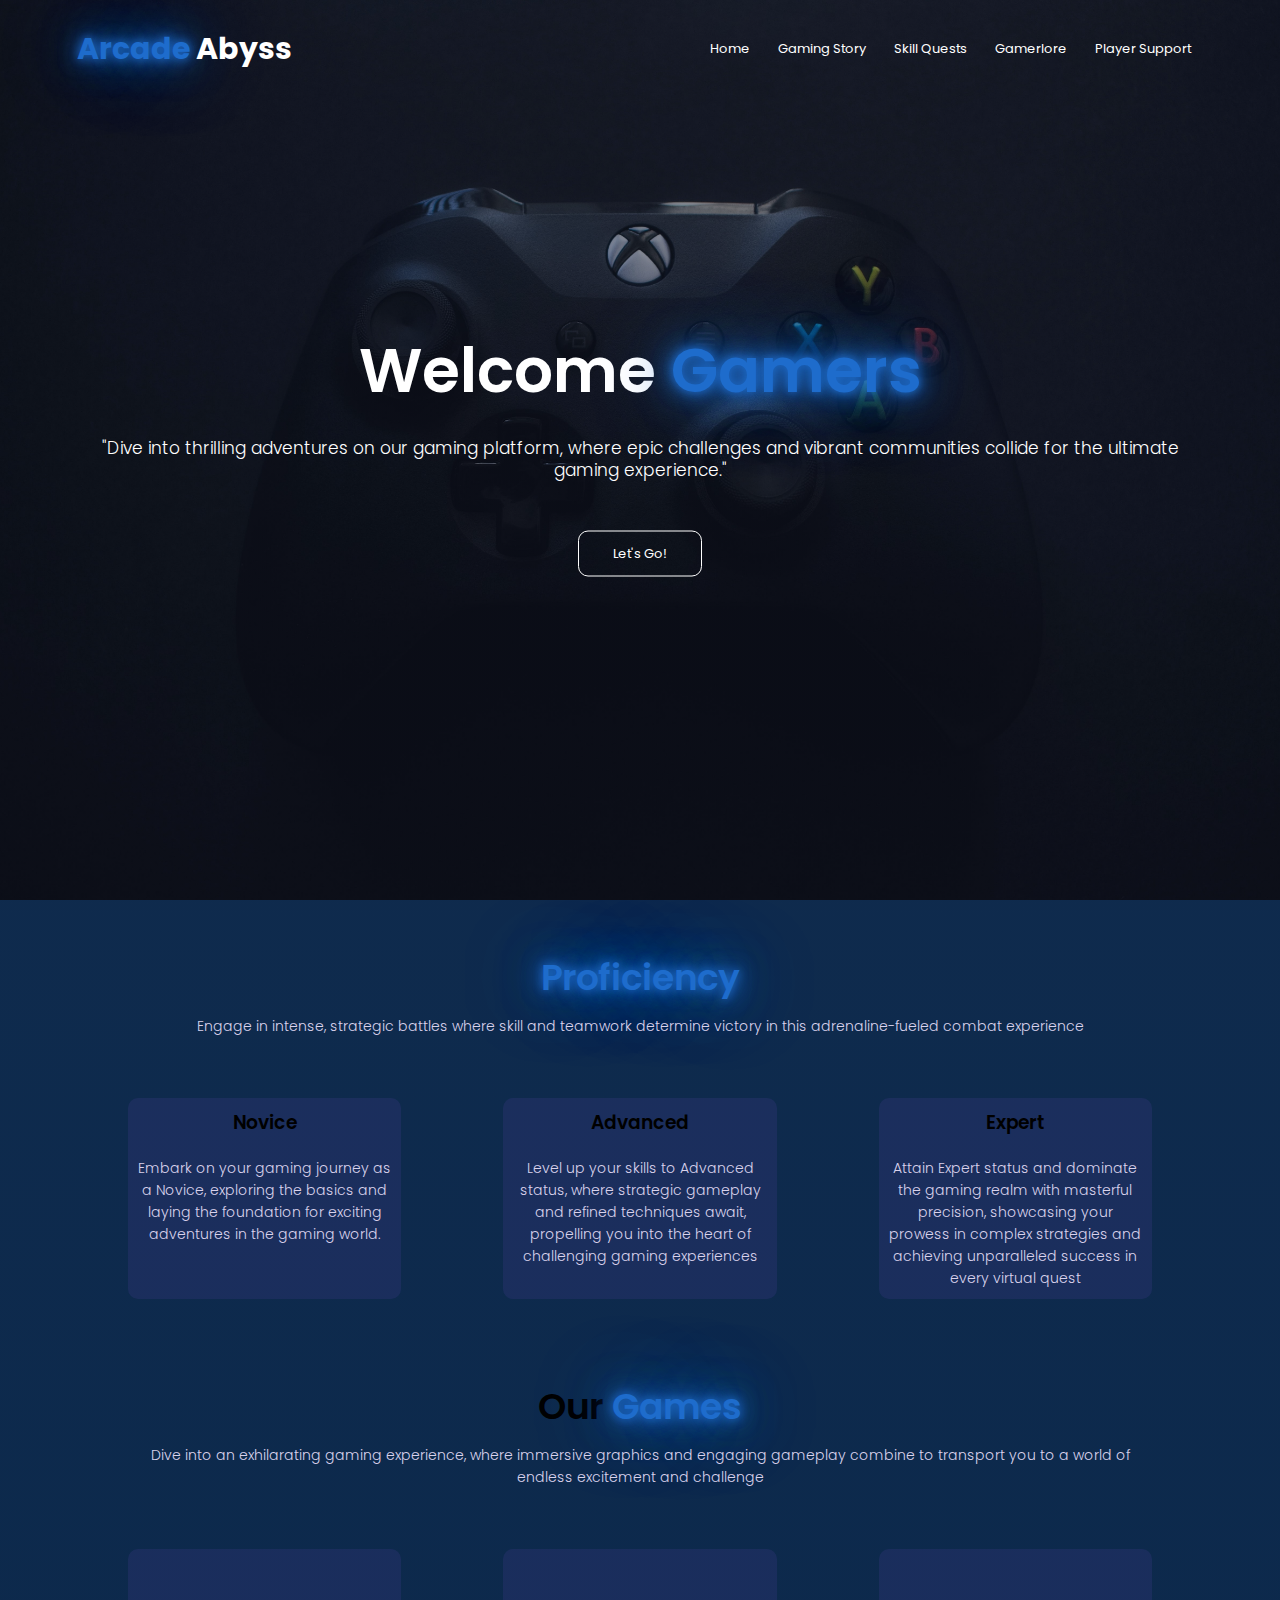
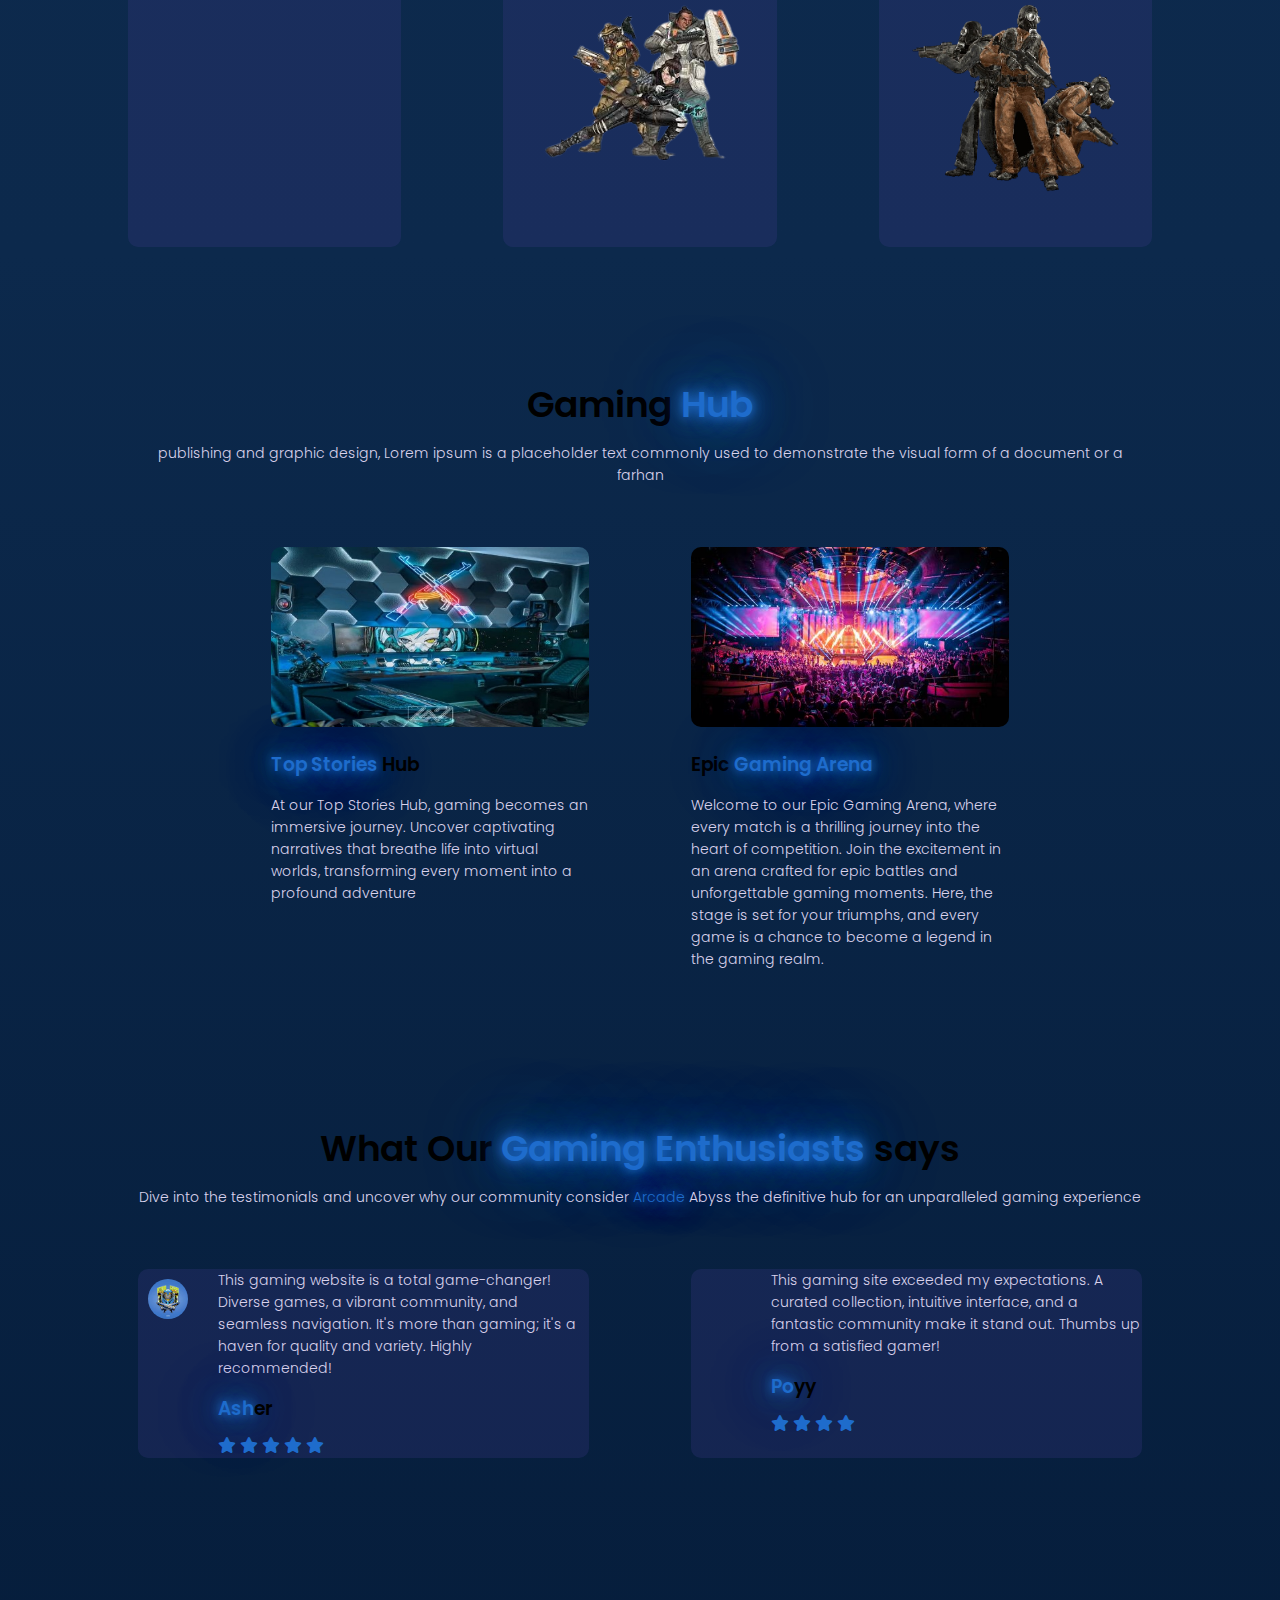
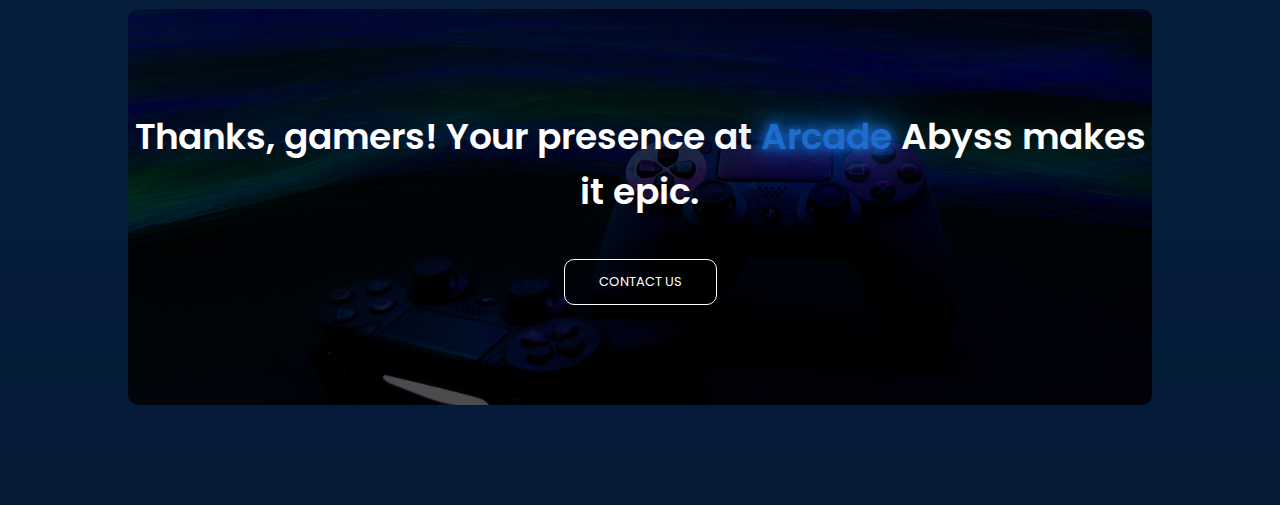
<file: index.html>
<!DOCTYPE html>
<html>
<head>
    <meta name="viewport" content="width=device-width, initial-scale=1.0">
    <title>Arcade Abyss</title>
    <link rel="stylesheet" type="text/css" href="./style/style.css">
    <link rel="shortcut icon" href="./img/favicon.png" type="image/x-icon">
    <link rel="stylesheet" href="https://cdnjs.cloudflare.com/ajax/libs/font-awesome/6.5.1/css/all.min.css">

</head>
<body>

<section class="header">
    <nav>
        <a href="index.html" class="logo"><span class="span">Arcade </span>Abyss</a>
        <div class="nav-links" id="navLinks">
            <i class="fa fa-times" onclick="toggleMenu()"></i>
            <ul>
                <li><a href="index.html" onclick="toggleMenu()">Home</a></li>
                <li><a href="./html/GamingStory.html" onclick="toggleMenu()">Gaming Story</a></li>
                <li><a href="./html/SkillQuests.html" onclick="toggleMenu()">Skill Quests</a></li>
                <li><a href="./html/Gamerlore.html" onclick="toggleMenu()">Gamerlore</a></li>
                <li><a href="./html/PlayerSupport.html" onclick="toggleMenu()">Player Support</a></li>
            </ul>
        </div>
        <i class="fa fa-bars" aria-hidden="true" onclick="toggleMenu()"></i>
    </nav>
    

    <div class="text-box">
        <h1>Welcome<span class="span"> Gamers</span></h1>
        <p>"Dive into thrilling adventures on our gaming platform, where epic challenges and vibrant communities collide for the ultimate gaming experience."</p>

        <a href="" class="hi-btn">Let's Go!</a>

    </div>
</section>



<section class="game">
    <h1><span class="span">Proficiency</span> </h1>
    <p>Engage in intense, strategic battles where skill and teamwork determine victory in this adrenaline-fueled combat experience</p>
    <div class="row">
        <div class="game-col">
            <h3>Novice</h3>
            <p>Embark on your gaming journey as a Novice, exploring the basics and laying the foundation for exciting adventures in the gaming world.</p>
        </div>
        <div class="game-col">
            <h3>Advanced</h3>
            <p>Level up your skills to Advanced status, where strategic gameplay and refined techniques await, propelling you into the heart of challenging gaming experiences</p>
        </div>
        <div class="game-col">
            <h3>Expert</h3>
            <p>Attain Expert status and dominate the gaming realm with masterful precision, showcasing your prowess in complex strategies and achieving unparalleled success in every virtual quest</p>
        </div>

    </div>
</section>



<section class="game">
    <h1>Our <span class="span">Games</span></h1>
    <p>Dive into an exhilarating gaming experience, where immersive graphics and engaging gameplay combine to transport you to a world of endless excitement and challenge</p>

    <div class="row">
        <div class="game-col">
            <img decoding="async" class="uni" src="./img/fortnite.png">
            <div class="layer">
                <h3>Fortnite</h3>
            </div>
        </div>
        <div class="game-col">
            <img decoding="async" class="uni" src="./img/apex.png">
            <div class="layer">
                <h3>Apex Legends</h3>
            </div>
        </div>
        <div class="game-col">
            <img decoding="async" class="uni" src="./img/cod.png">
            <div class="layer">
                <h3>Call of Duty</h3>
            </div>
        </div>
    </div>
</section>



<section class="facilities">
    <h1>Gaming <span class="span">Hub</span></h1>
    <p>publishing and graphic design, Lorem ipsum is a placeholder text commonly used to demonstrate the visual form of a document or a farhan</p>

    <div class="row">
        <div class="facilities-col">
            <img decoding="async" src="./img/hub.jpg">
            <h3><span class="span">Top Stories</span>  Hub</h3>
            <p>At our Top Stories Hub, gaming becomes an immersive journey. Uncover captivating narratives that breathe life into virtual worlds, transforming every moment into a profound adventure</p>
        </div>
        <div class="facilities-col">
            <img decoding="async" src="./img/arena.jpg">
            <h3>Epic<span class="span"> Gaming Arena</span></h3>
            <p>Welcome to our Epic Gaming Arena, where every match is a thrilling journey into the heart of competition. Join the excitement in an arena crafted for epic battles and unforgettable gaming moments. Here, the stage is set for your triumphs, and every game is a chance to become a legend in the gaming realm.</p>
        </div>
</section>




<section class="testimonials">
    <h1>What Our <span class="span">Gaming Enthusiasts</span>  says</h1>
    <p>Dive into the testimonials and uncover why our community consider <span class="span">Arcade</span> Abyss the definitive hub for an unparalleled gaming experience</p>

    <div class="row">
        <div class="testimonials-col">
            <img decoding="async" src="./img/user2.jpg">
            <div>
                <p>This gaming website is a total game-changer! Diverse games, a vibrant community, and seamless navigation. It's more than gaming; it's a haven for quality and variety. Highly recommended!</p>
                <h3><span class="span">Ash</span>er</h3>
                <i class="fa fa-star"></i>
                <i class="fa fa-star"></i>
                <i class="fa fa-star"></i>
                <i class="fa fa-star"></i>
                <i class="fa fa-star"></i>
            </div>
        </div>
        <div class="testimonials-col">
            <img decoding="async" src="./img/user1.png">
            <div>
                <p>This gaming site exceeded my expectations. A curated collection, intuitive interface, and a fantastic community make it stand out. Thumbs up from a satisfied gamer!</p>
                <h3><span class="span">Po</span>yy</h3>
                <i class="fa fa-star"></i>
                <i class="fa fa-star"></i>
                <i class="fa fa-star"></i>
                <i class="fa fa-star"></i>
                <i class="fa fa-star-half-o"></i>
            </div>
        </div>
    </div>
</section>



<section class="cta">
    <h1>Thanks, gamers! Your presence at <span class="span">Arcade</span> Abyss makes it epic. </h1>
    <a href="./html/contact.html" class="hi-btn">CONTACT US</a>
</section>

</body>
<script src="./js/main.js"></script>
</html>
</file>
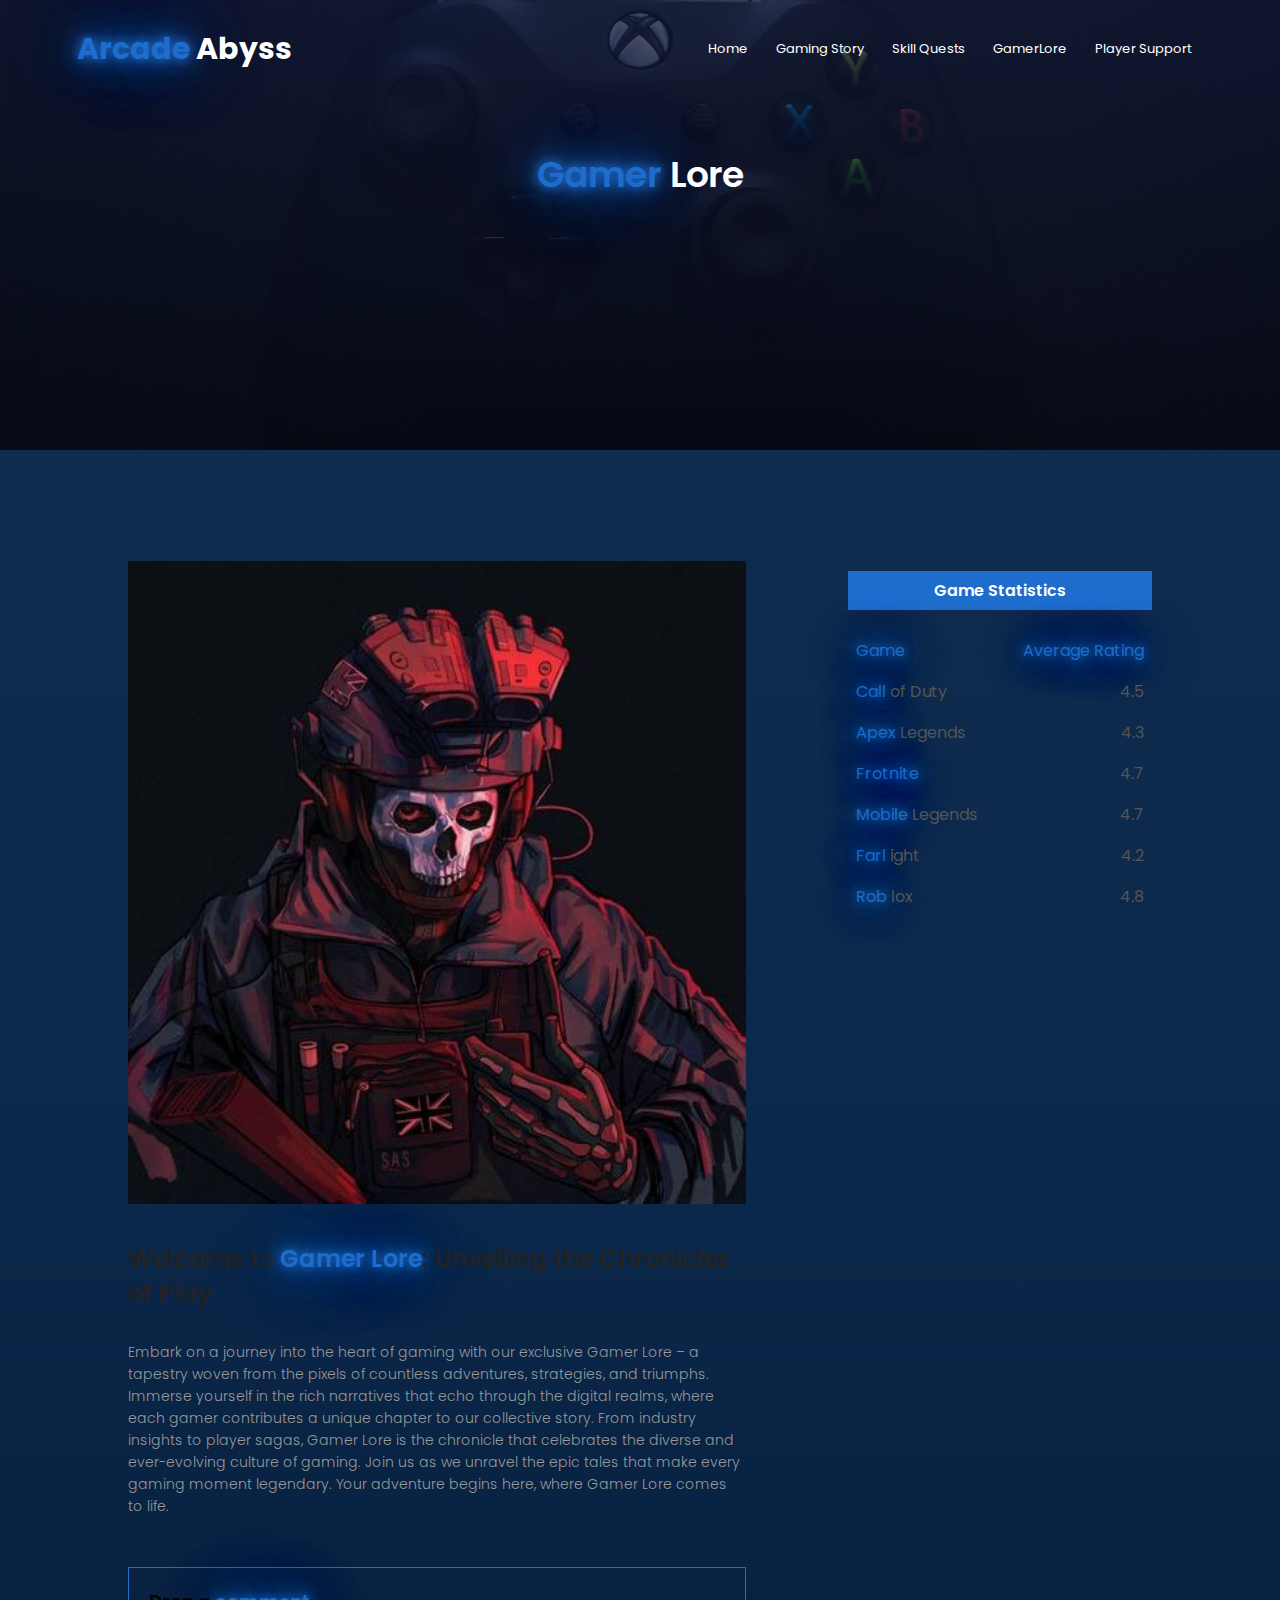
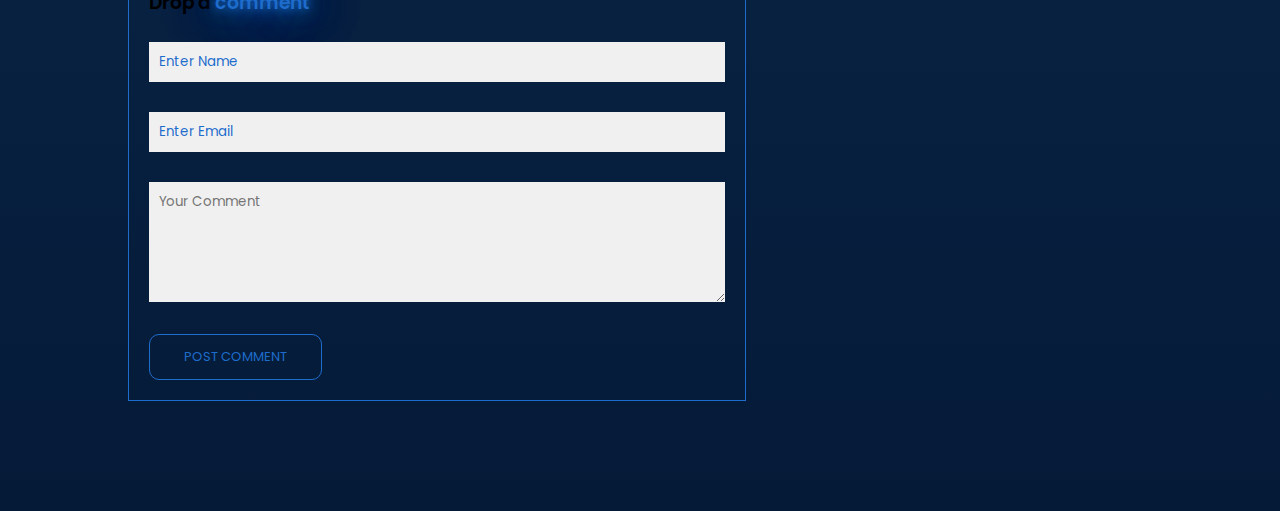
<file: html/Gamerlore.html>
<!DOCTYPE html>
<html>
<head>
    <meta name="viewport" content="width=device-width, initial-scale=1.0">
    <title>Arcade Abyss</title>
    <link rel="shortcut icon" href="../img/favicon.png" type="image/x-icon">
    <link rel="stylesheet" href="../style/style.css">
    <link rel="stylesheet" href="https://cdnjs.cloudflare.com/ajax/libs/font-awesome/6.5.1/css/all.min.css">
    <style>
        .sub-header{
            background-image: linear-gradient(rgba(11, 19, 52, 0.7),rgba(3, 6, 19, 0.7)),url(../img/bg.jpg);
        }
    </style>
</head>
<body>

<section class="sub-header">
    <nav>
        <a href="index.html" class="logo"><span class="span">Arcade </span>Abyss</a>
        <div class="nav-links" id="navLinks">
            <i class="fa fa-times" onclick="toggleMenu()"></i>
            <ul>
                <li><a href="../index.html" onclick="toggleMenu()">Home</a></li>
                <li><a href="./GamingStory.html" onclick="toggleMenu()">Gaming Story</a></li>
                <li><a href="./SkillQuests.html" onclick="toggleMenu()">Skill Quests</a></li>
                <li><a href="./Gamerlore.html" onclick="toggleMenu()">GamerLore</a></li>
                <li><a href="./PlayerSupport.html" onclick="toggleMenu()">Player Support</a></li>
            </ul>
        </div>
        <i class="fa fa-bars" aria-hidden="true" onclick="toggleMenu()"></i>
    </nav>
    <h1><span class="span">Gamer </span>Lore</h1>
</section>



<section class="blog-content">
    <div class="row">
        <div class="blog-left">
            <img decoding="async" src="../img/gamerlore.jpg">
            <h2>Welcome to <span class="span">Gamer Lore</span>: Unveiling the Chronicles of Play</h2>
            <p>Embark on a journey into the heart of gaming with our exclusive Gamer Lore – a tapestry woven from the pixels of countless adventures, strategies, and triumphs. Immerse yourself in the rich narratives that echo through the digital realms, where each gamer contributes a unique chapter to our collective story. From industry insights to player sagas, Gamer Lore is the chronicle that celebrates the diverse and ever-evolving culture of gaming. Join us as we unravel the epic tales that make every gaming moment legendary. Your adventure begins here, where Gamer Lore comes to life.</p>


            <div class="comment-box">
                <h3>Drop a <span class="span">comment</span> </h3>

                <form class="comment-form">
                    <input type="text" placeholder="Enter Name">
                    <input type="email" placeholder="Enter Email">
                    <textarea rows="5" placeholder="Your Comment"></textarea>
                    <button type="submit" class="hi-btn red-btn">POST COMMENT</button>
                </form>
            </div>

        </div>
        <div class="blog-right">
            <h3>Game Statistics</h3>
            <div>
                <span class="span">Game</span>
                <span class="span">Average Rating</span>
            </div>
            <div>
                <span> <span class="span">Call</span>  of Duty</span>
                <span>4.5</span>
            </div>
            <div>
                <span><span class="span">Apex</span> Legends</span>
                <span>4.3</span>
            </div>
            <div>
                <span><span class="span">Frotnite</span> </span>
                <span>4.7</span>
            </div>
            <div>
                <span><span class="span">Mobile</span>  Legends</span>
                <span>4.7</span>
            </div>
            <div>
                <span><span class="span">Farl</span> ight</span>
                <span>4.2</span>
            </div>
            <div>
                <span><span class="span">Rob</span> lox</span>
                <span>4.8</span>
            </div>
        </div>
    </div>
</section>

<script src="../js/main.js"></script>
</body>
</html>
</file>
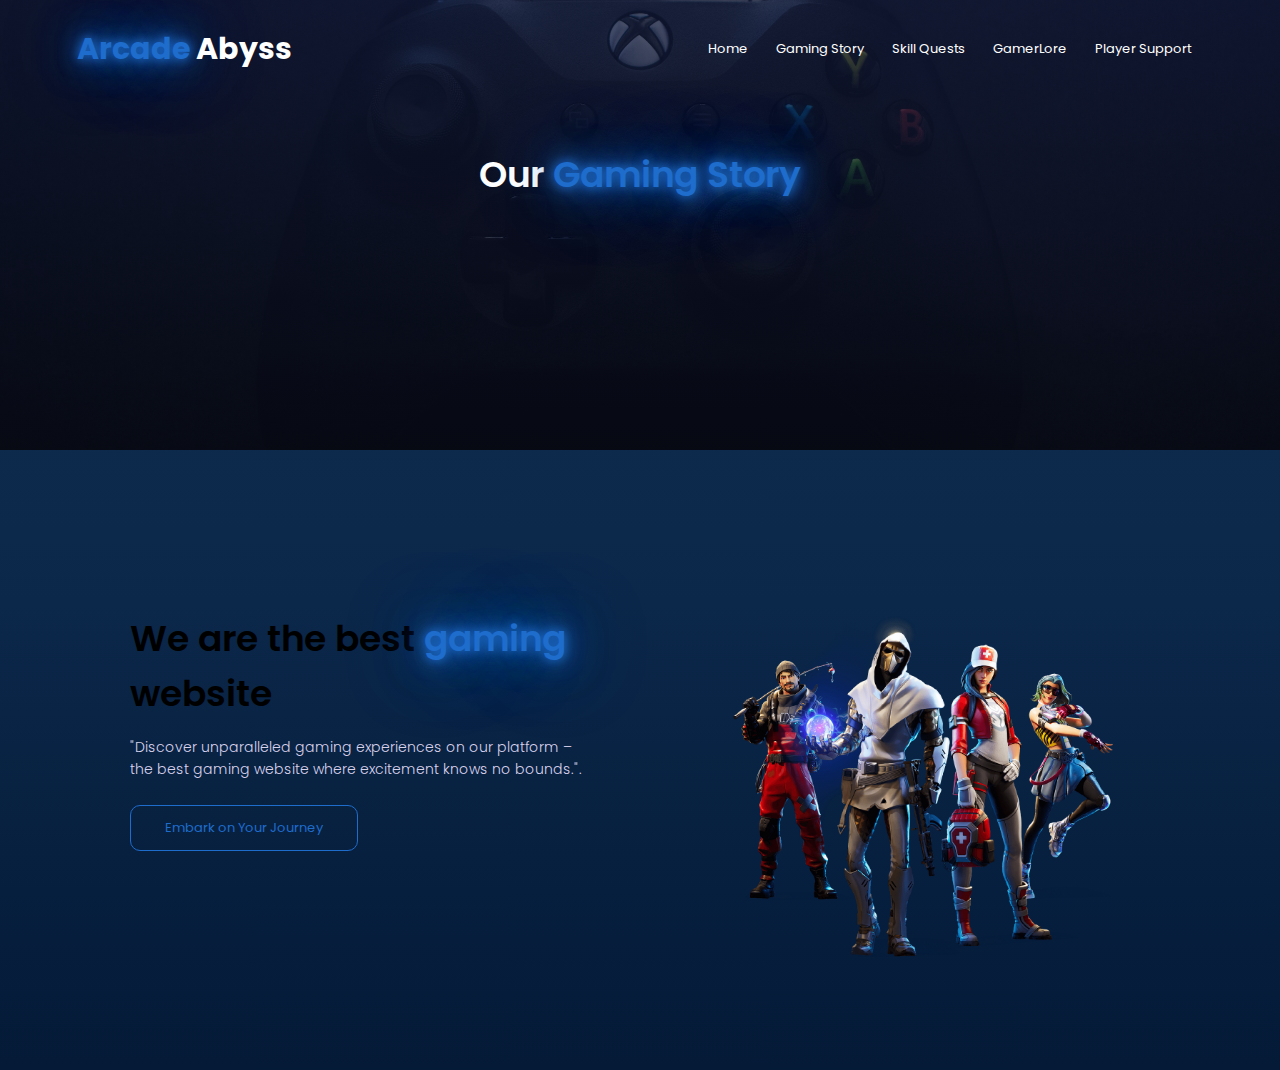
<file: html/GamingStory.html>
<!DOCTYPE html>
<html>
<head>
    <meta name="viewport" content="width=device-width, initial-scale=1.0">
    <title>Arcade Abyss</title>
    <link rel="shortcut icon" href="../img/favicon.png" type="image/x-icon">
    <link rel="stylesheet" href="../style/style.css">
    <link rel="stylesheet" href="https://cdnjs.cloudflare.com/ajax/libs/font-awesome/6.5.1/css/all.min.css">
    <style>
        .sub-header{
            background-image: linear-gradient(rgba(11, 19, 52, 0.7),rgba(3, 6, 19, 0.7)),url(../img/bg.jpg);
        }
    </style>
</head>
<body>

<section class="sub-header">
    <nav>
        <a href="index.html" class="logo"><span class="span">Arcade </span>Abyss</a>
        <div class="nav-links" id="navLinks">
            <i class="fa fa-times" onclick="toggleMenu()"></i>
            <ul>
                <li><a href="../index.html" onclick="toggleMenu()">Home</a></li>
                <li><a href="./GamingStory.html" onclick="toggleMenu()">Gaming Story</a></li>
                <li><a href="./SkillQuests.html" onclick="toggleMenu()">Skill Quests</a></li>
                <li><a href="./Gamerlore.html" onclick="toggleMenu()">GamerLore</a></li>
                <li><a href="./PlayerSupport.html" onclick="toggleMenu()">Player Support</a></li>
            </ul>
        </div>
        <i class="fa fa-bars" aria-hidden="true" onclick="toggleMenu()"></i>
    </nav>
    
    <h1>Our <span class="span"> Gaming Story</span></h1>
</section>





<section class="about-us">
    <div class="row">
        <div class="about-col">
            <h1>We are the best <span class="span">gaming </span>website</h1>
            <p>
                "Discover unparalleled gaming experiences on our platform – the best gaming website where excitement knows no bounds.".</p>
            <a href="#" class="hi-btn red-btn">Embark on Your Journey</a>
        </div>
        <div class="about-col">
            <img decoding="async" src="../img/fortnite.png">
        </div>
    </div>
</section>

<script src="../js/main.js"></script>
</body>
</html>
</file>
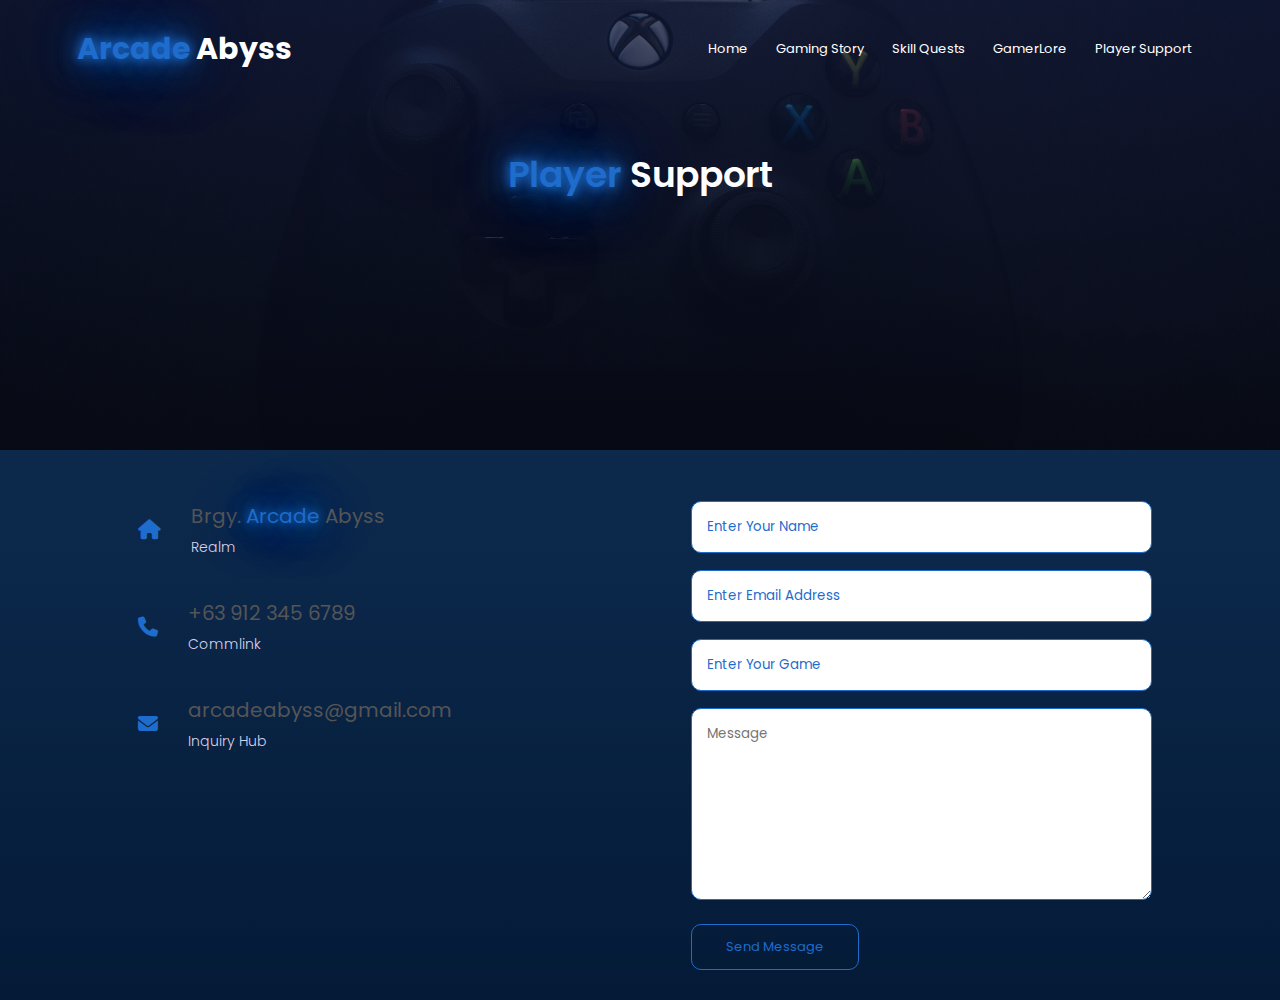
<file: html/PlayerSupport.html>
<!DOCTYPE html>
<html>
<head>
    <meta name="viewport" content="width=device-width, initial-scale=1.0">
    <title>Arcade Abyss</title>
    <link rel="shortcut icon" href="../img/favicon.png" type="image/x-icon">
    <link rel="stylesheet" href="../style/style.css">
    <link rel="stylesheet" href="https://cdnjs.cloudflare.com/ajax/libs/font-awesome/6.5.1/css/all.min.css">
    <style>
        .sub-header{
            background-image: linear-gradient(rgba(11, 19, 52, 0.7),rgba(3, 6, 19, 0.7)),url(../img/bg.jpg);
        }
    </style>
</head>
<body>

<section class="sub-header">
    <nav>
        <a href="index.html" class="logo"><span class="span">Arcade </span>Abyss</a>
        <div class="nav-links" id="navLinks">
            <i class="fa fa-times" onclick="toggleMenu()"></i>
            <ul>
                <li><a href="../index.html" onclick="toggleMenu()">Home</a></li>
                <li><a href="./GamingStory.html" onclick="toggleMenu()">Gaming Story</a></li>
                <li><a href="./SkillQuests.html" onclick="toggleMenu()">Skill Quests</a></li>
                <li><a href="./Gamerlore.html" onclick="toggleMenu()">GamerLore</a></li>
                <li><a href="./PlayerSupport.html" onclick="toggleMenu()">Player Support</a></li>
            </ul>
        </div>
        <i class="fa fa-bars" aria-hidden="true" onclick="toggleMenu()"></i>
    </nav>
    <h1><span class="span">Player</span> Support</h1>
</section>

<section class="contact-us">
    <div class="row">
        <div class="contact-col">
            <div>
                <i class="fa fa-home"></i>
                <span>
                    <h5>Brgy. <span class="span">Arcade</span> Abyss </h5>
                    <p>Realm</p>
                </span>
            </div>
            <div>
                <i class="fa fa-phone"></i>
                <span>
                    <h5>+63 912 345 6789</h5>
                    <p>Commlink</p>
                </span>
            </div>
            <div>
                <i class="fa fa-envelope"></i>
                <span>
                    <h5>arcadeabyss@gmail.com</h5>
                    <p>Inquiry Hub</p>
                </span>
            </div>
        </div>
        <div class="contact-col">
            <form action="#" method="post">
                <input type="text" name="name" placeholder="Enter Your Name" required>
                <input type="email" name="email" placeholder="Enter Email Address" required>
                <input type="text" name="subject" placeholder="Enter Your Game" required>
                <textarea rows="8" name="message" placeholder="Message" required></textarea>
                <button type="submit" class="hi-btn red-btn">Send Message</button>
            </form>
        </div>
    </div>
</section>

<script src="../js/main.js"></script>
</body>
</html>
</file>
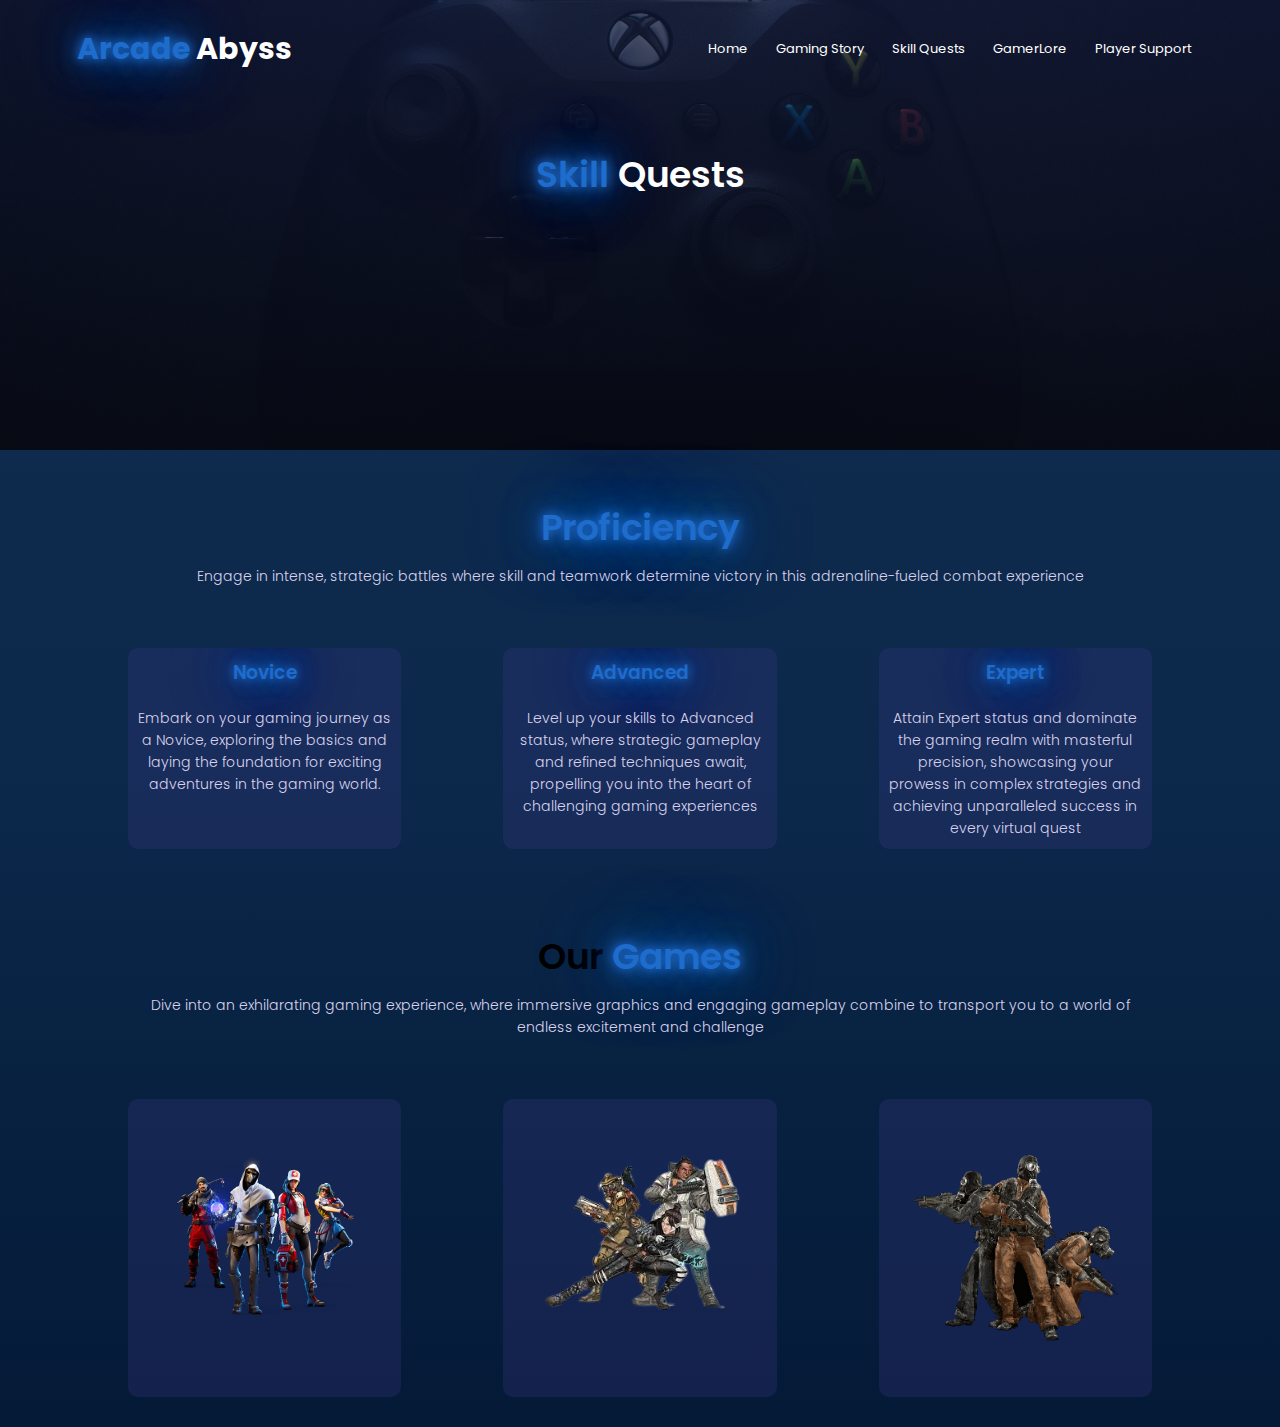
<file: html/SkillQuests.html>
<!DOCTYPE html>
<html>
<head>
    <meta name="viewport" content="width=device-width, initial-scale=1.0">
    <title>Arcade Abyss</title>
    <link rel="shortcut icon" href="../img/favicon.png" type="image/x-icon">
    <link rel="stylesheet" href="../style/style.css">
    <link rel="stylesheet" href="https://cdnjs.cloudflare.com/ajax/libs/font-awesome/6.5.1/css/all.min.css">
    <style>
        .sub-header{
            background-image: linear-gradient(rgba(11, 19, 52, 0.7),rgba(3, 6, 19, 0.7)),url(../img/bg.jpg);
        }
    </style>
</head>
<body>

<section class="sub-header">
    <nav>
        <a href="index.html" class="logo"><span class="span">Arcade </span>Abyss</a>
        <div class="nav-links" id="navLinks">
            <i class="fa fa-times" onclick="toggleMenu()"></i>
            <ul>
                <li><a href="../index.html" onclick="toggleMenu()">Home</a></li>
                <li><a href="./GamingStory.html" onclick="toggleMenu()">Gaming Story</a></li>
                <li><a href="./SkillQuests.html" onclick="toggleMenu()">Skill Quests</a></li>
                <li><a href="./Gamerlore.html" onclick="toggleMenu()">GamerLore</a></li>
                <li><a href="./PlayerSupport.html" onclick="toggleMenu()">Player Support</a></li>
            </ul>
        </div>
        <i class="fa fa-bars" aria-hidden="true" onclick="toggleMenu()"></i>
    </nav>
    <h1><span class="span">Skill </span>Quests</h1>
</section>


<section class="game">
    <h1><span class="span">Proficiency</span> </h1>
    <p>Engage in intense, strategic battles where skill and teamwork determine victory in this adrenaline-fueled combat experience</p>
    <div class="row">
        <div class="game-col">
            <h3 class="span">Novice</h3>
            <p>Embark on your gaming journey as a Novice, exploring the basics and laying the foundation for exciting adventures in the gaming world.</p>
        </div>
        <div class="game-col">
            <h3 class="span">Advanced</h3>
            <p>Level up your skills to Advanced status, where strategic gameplay and refined techniques await, propelling you into the heart of challenging gaming experiences</p>
        </div>
        <div class="game-col">
            <h3 class="span">Expert</h3>
            <p>Attain Expert status and dominate the gaming realm with masterful precision, showcasing your prowess in complex strategies and achieving unparalleled success in every virtual quest</p>
        </div>

    </div>
</section>



<section class="game">
    <h1>Our <span class="span">Games</span></h1>
    <p>Dive into an exhilarating gaming experience, where immersive graphics and engaging gameplay combine to transport you to a world of endless excitement and challenge</p>

    <div class="row">
        <div class="game-col">
            <img decoding="async" class="uni" src="../img/fortnite.png">
            <div class="layer">
                <h3>Fortnite</h3>
            </div>
        </div>
        <div class="game-col">
            <img decoding="async" class="uni" src="../img/apex.png">
            <div class="layer">
                <h3>Apex Legends</h3>
            </div>
        </div>
        <div class="game-col">
            <img decoding="async" class="uni" src="../img/cod.png">
            <div class="layer">
                <h3>Call of Duty</h3>
            </div>
        </div>
    </div>
</section>

<script src="../js/main.js"></script>
</html>
</file>
<file: style/style.css>
@import url('https://fonts.googleapis.com/css2?family=Poppins:wght@200;300;400;500;600;700&display=swap');

*{
    margin: 0;
    padding: 0;
    font-family: 'Poppins', sans-serif;
}
body{
background: linear-gradient(to bottom, #112c4e, #0c294c, #041a37);
}
:root{
    --blue: #1e6ccc;
    --font: rgb(217, 210, 236);
}
.header{
    min-height: 100vh;
    width: 100%;
    background-image: linear-gradient(rgba(4,9,30,0.4),rgba(4,9,30,0.4)),url(../img/bg.jpg);
    background-size: cover;
    background-position: center;
    position: relative;
}
nav{
    display: flex;
    padding: 2% 6%;
    justify-content: space-between;
    align-items: center;
}

.logo{
    color: #fff;
    text-decoration: none;
    font-size: 30px;
    font-weight: 700;
}
.span{
    color: var(--blue);
      text-shadow: 0 0 10px rgba(30, 108, 204, 1),
                   0 0 20px rgba(30, 108, 204, 1),
                   0 0 40px rgba(30, 108, 204, 1),
                   0 0 80px rgba(30, 108, 204, 1);
}
.nav-links{
    flex: 1;
    text-align: right;
}
.nav-links ul li{
    list-style: none;
    display: inline-block;
    padding: 8px 12px;
    position: relative;
}
.nav-links ul li a{
    color: #fff;
    text-decoration: none;
    font-size: 13px;
}
.nav-links ul li::after{
    content: '';
    width: 0%;
    height: 2px;
    background: var(--blue);
    display: block;
    margin: auto;
    transition: 0.5s;
}
.nav-links ul li:hover::after{
    width: 100%;
}
.text-box{
    width: 90%;
    color: #fff;
    position: absolute;
    top: 50%;
    left: 50%;
    transform: translate(-50%,-50%);
    text-align: center;
}
.text-box h1{
    font-size: 62px;
}
.text-box p{
    margin: 10px 0 40px;
    font-size: 17px;
    color: #fff;
}
.hi-btn{
    display: inline-block;
    text-decoration: none;
    color: #fff;
    border: 1px solid #fff;
    padding: 12px 34px;
    font-size: 13px;
    background: transparent;
    position: relative;
    cursor: pointer;
    border-radius: 10px;
    transition: .5s;
}
.hi-btn:hover{
    border: 1px solid var(--blue);
    background: var(--blue);
    transition: 1s;
}

nav .fa{
    display: none;
}
/*Responsive*/
@media(max-width: 700px){
        .text-box h1{
            font-size: 20px
        }
        nav .fa{
            display: block;
            color: #fff;
            margin: 10px;
            font-size: 22px;
            cursor: pointer;
        }
        .nav-links ul{
            padding: 30px;
        }
    
        nav .fa-bars, nav .fa-times {
            display: block;
            color: #fff;
            margin: 10px;
            font-size: 22px;
            cursor: pointer;
        }
    
        .nav-links {
            position: fixed;
            background: linear-gradient(rgba(30, 108, 204, 0.5), rgba(30, 108, 204, 0.5));
            backdrop-filter: blur(1px);
            color: white;
            height: 55vh;
            width: 100%;
            top: 0;
            right: -100%;
            text-align: left;
            z-index: 2;
            transition: 1s;
        }
    
        .nav-links ul {
            padding: 30px;
            display: block;
        }
    
        .nav-links ul li {
            display: block;
            text-align: center;
            padding: 8px 12px;
        }
    
        .nav-links ul li::after {
            display: none; 
        }
    
        .nav-links.show {
            right: 0;
        }    
        .text-box {
            width: 100%;
        }
        
    }

/*course*/

.course{
    width: 80%;
    margin: auto;
    text-align: center;
    padding-top: 100px;
}
h1{
    font-size: 36px;
    font-weight: 600;
}
p{
    color: var(--font);
    font-size: 14px;
    font-weight: 300;
    line-height: 22px;
    padding: 10px;
}
.row{
    margin-top: 5%;
    display: flex;
    justify-content: center;
    gap: 10%;

}
.course-col{
    flex-basis: 31%;
    background: #fff3f4;
    border-radius: 10px;
    margin-bottom: 5%;
    padding: 20px 12px;
    box-sizing: border-box;
    transition: 0.5s;
}
h3{
    text-align: center;
    font-weight: 600;
    margin: 10px 0;
}
.course-col:hover{
    box-shadow: 0 0 20px 0px rgba(0,0,0,0.2);
}

/*responsive for course*/
@media(max-width: 700px){
    .row{
        flex-direction: column;
    }
}

/*G*/
.game{
    width: 80%;
    margin: auto;
    text-align: center;
    padding-top: 50px;
}
.game-col{
    flex-basis: 32%;
    border-radius: 10px;
    margin-bottom: 30px;
    position: relative;
    overflow: hidden;
    background: rgba(78, 65, 160, 0.2);
    transition: .3s;
}
.game-col:hover{
    transform: translateY(-5px);
    box-shadow: 0 0 10px var(--blue);
    transition: .3s;
}
.game-col img{
    width: 100%;
    display: block;
}
.game-col .uni{
    width: 78%;
    margin: auto;
    padding: 20% 0 20%;
}
.layer{
    background: transparent;
    height: 100%;
    width: 100%;
    position: absolute;
    top: 0;
    left: 0;
    transition: 0.5s;
}
.layer:hover{
    background: linear-gradient(rgba(77, 108, 146, 0.8), rgba(77, 108, 146, 0.5));
}
.layer h3{
    width: 100%;
    font-weight: 5000;
    color: #fff;
    font-size: 26px;
    bottom: 0;
    left: 50%;
    transform: translateX(-50%);
    position: absolute;
    opacity: 0;
    color: var(--blue);
    text-shadow: 0 0 10px rgb(12, 40, .3),
                 0 0 20px rgb(10, 41, .4);
    transition: 0.5s;
}
.layer:hover h3{
    bottom: 49%;
    opacity: 1;
}

/*facilities*/

.facilities{
    width: 80%;
    margin: auto;
    text-align: center;
    padding-top: 100px;
}
.facilities-col{
    flex-basis: 31%;
    border-radius: 10px;
    margin-bottom: 5%;
    text-align: left;
}
.facilities-col img{
    width: 100%;
    border-radius: 10px;

}
.facilities-col p{
   padding: 0;
}
.facilities-col h3{
    margin-top: 16px;
    margin-bottom: 15px;
    text-align: left;
}

/*testimonials*/

.testimonials{
    width: 80%;
    margin: auto;
    padding-top: 100px;
    text-align: center;
}
.testimonials-col{
    flex-basis: 44%;
    border-radius: 10px;
    margin-bottom: 5%;
    text-align: left;
    background: rgba(78, 65, 160, 0.2);
    padding: 25ox;
    cursor: pointer;
    display: flex;
}
.testimonials-col img{
    height: 40px;
    width: 40px;
    margin: 10px 30px 0 10px;
    border-radius: 50%;
}
.testimonials-col p{
    padding: 0;
}
.testimonials-col h3{
    margin-top: 15px;
    text-align: left;
}
.testimonials-col .fa{
    color: var(--blue);
}

/*responsive testimonial*/
@media(max-width: 700px){
    .testimonials-col img{
    margin-left: 5px;
    margin-right: 15px;

}
.facilities-col p{
    text-align: center;
 }
 .facilities-col h3{
     text-align: center;
 }
 .game-col .uni{
    width: 45%;
    margin: auto;
    padding: 15% 0 15% 0;
 }
}
/*call to action*/

.cta{
    margin: 100px auto;
    width: 80%;
    background-image: linear-gradient(rgba(0,0,0,0.7),rgba(0,0,0,0.7)),url(../img/cta-bg.jpg);
    background-position: center;
    background-size: cover;
    border-radius: 10px;
    text-align: center;
    padding: 100px 0;
}

.cta h1{
    color: #fff;
    margin-bottom: 40px;
    padding: 0;
}

/*responsive for cta*/

@media(max-width: 700px){
    .cta h1{
       font-size: 24px;
    }
}

/*about us page*/
.sub-header{
    height: 50vh;
    width: 100%;
    background-image: linear-gradient(rgba(4,9,30,0.7),rgba(4,9,30,0.7)),url(../img/background.jpg);
    background-position: center;
    background-size: cover;
    text-align: center;
    color: #fff;
}
.sub-header h1{
    margin-top: 50px;
}

.about-us{
    width: 80%;
    margin: auto;
    padding-top: 80px;
    padding-bottom: 50px;
}
.about-col{
    flex-basis: 48%;
    padding: 30px 2px;
}
.about-col img{
    width: 100%;
}
.about-col h1{
    padding-top: 0;
}
.about-col p{
    padding: 15px 0 25px;
}
.red-btn{
    border: 1px solid var(--blue);
    background: transparent;
    color: var(--blue);
}
.red-btn:hover{
    color: #fff;
}

/*blog-content*/
.blog-content{
    width: 80%;
    margin: auto;
    padding: 60px 0;
}
.blog-left{
    flex-basis: 65%;
}
.blog-left img{
    width: 100%;
}
.blog-left h2{
    color: #222;
    font-weight: 600;
    margin: 30px 0;
}
.blog-left p{
    color: #999;
    padding: 0;
}
.blog-right{
    flex-basis: 32%;
}
.blog-right h3{
    background: var(--blue);
    color: #fff;
    padding: 7px 0;
    font-size: 16px;
    margin-bottom: 20px;
}
.blog-right div{
    display: flex;
    align-items: center;
    justify-content: space-between;
    color: #555;
    padding: 8px;
    box-sizing: border-box;
}

.comment-box{
    border: 1px solid var(--blue);
    margin: 50px 0;
    padding: 10px 20px;
}
.comment-box h3{
    text-align: left;
}

.comment-form input,
.comment-form textarea{
    width: 100%;
    padding: 10px;
    margin: 15px 0;
    box-sizing: border-box;
    border: none;
    outline: none;
    background: #f0f0f0;
}
.comment-form button{
    margin: 10px 0;
}

/*reponsive blog*/
@media(max-width: 700px){
    .sub-header h1{
        font-size: 24px;
    }
}

/*contact us*/

.location{
    width: 80%;
    margin: auto;
    padding: 80px 0;
}

.location iframe{
    width: 100%;
}

.contact-us{
    width: 80%;
    margin: auto;
}
.contact-col{
    flex-basis: 48%;
    margin-bottom: 30px;
}
.contact-col div{
    display: flex;
    align-items: center;
    margin-bottom: 40px;
}
.contact-col div .fa{
    font-size: 20px;
    color:  var(--blue);
    margin: 10px;
    margin-right: 30px;
}
.contact-col div p{
    padding: 0;
}
.contact-col div h5{
    font-size: 20px;
    margin-bottom: 5px;
    color: #555;
    font-weight: 400;
}

.contact-col input,
.contact-col textarea{
    width: 100%;
    padding: 15px;
    margin-bottom: 17px;
    box-sizing: border-box;
    border: none;
    outline: none;
    border: 1px solid var(--blue);
    color: var(--blue);
    border-radius: 10px;
}
input::placeholder{
    color: var(--blue);
}
</file>
